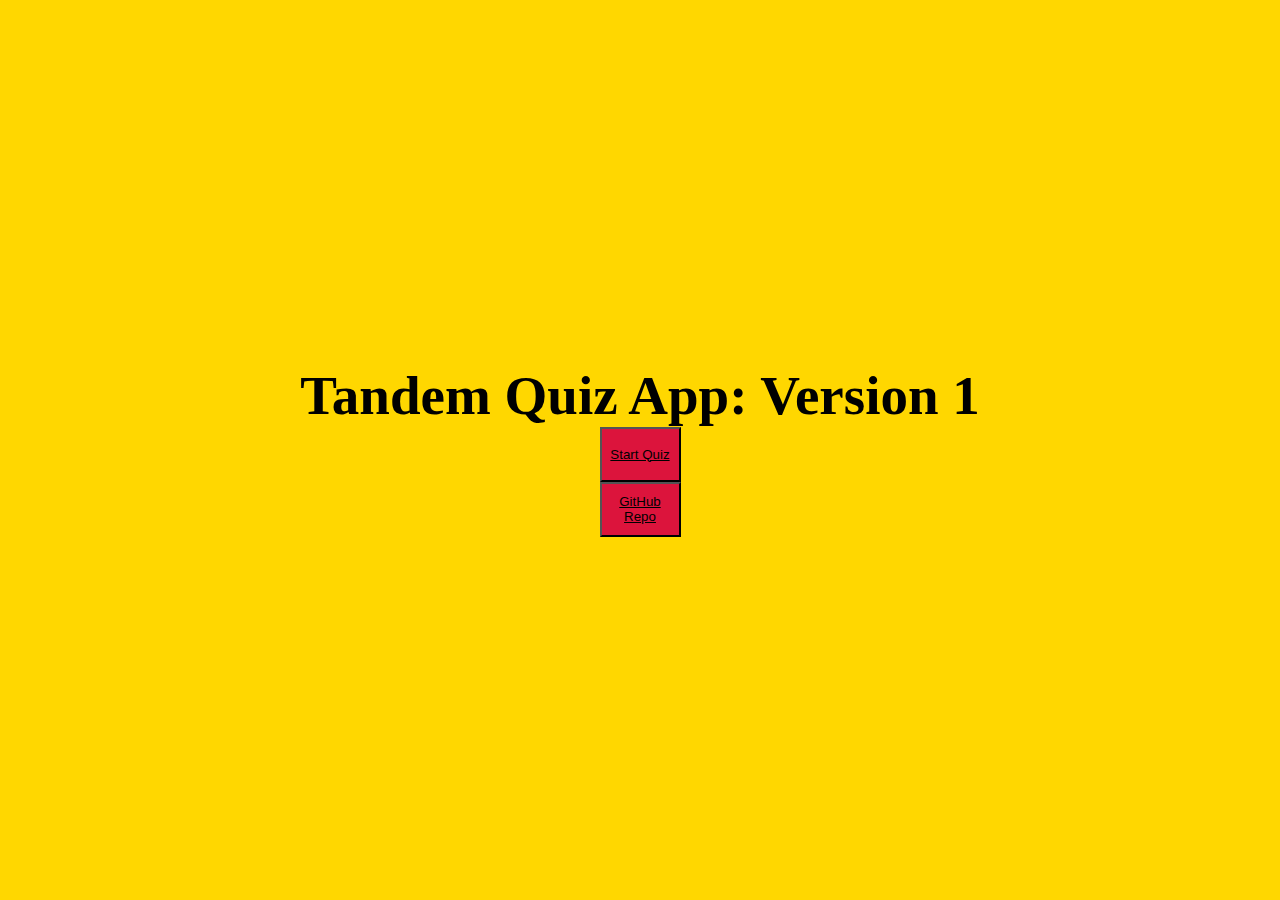
<file: index.html>
<!DOCTYPE html>
<html lang="en">
<head>
    <meta charset="UTF-8">
    <meta name="viewport" content="width=device-width, initial-scale=1.0">
    <link rel="stylesheet" href="style.css" />
    <!-- <script src="app.js" defer> -->
    <title>Tandem Quiz App: Version 1</title>
</head>
<body>
    <div class="container">
        <div id="home" class="flex-center flex-column">
            <h1>Tandem Quiz App: Version 1</h1>
            <button><a href="quiz.html">Start Quiz</a></button>
            <button><a href="https://github.com/bbalkaransingh23888/Tandem-Challenge_Quiz-App" target="_blank">GitHub Repo</a></button>
        </div>
    </div>
</body>
</html>
</file>
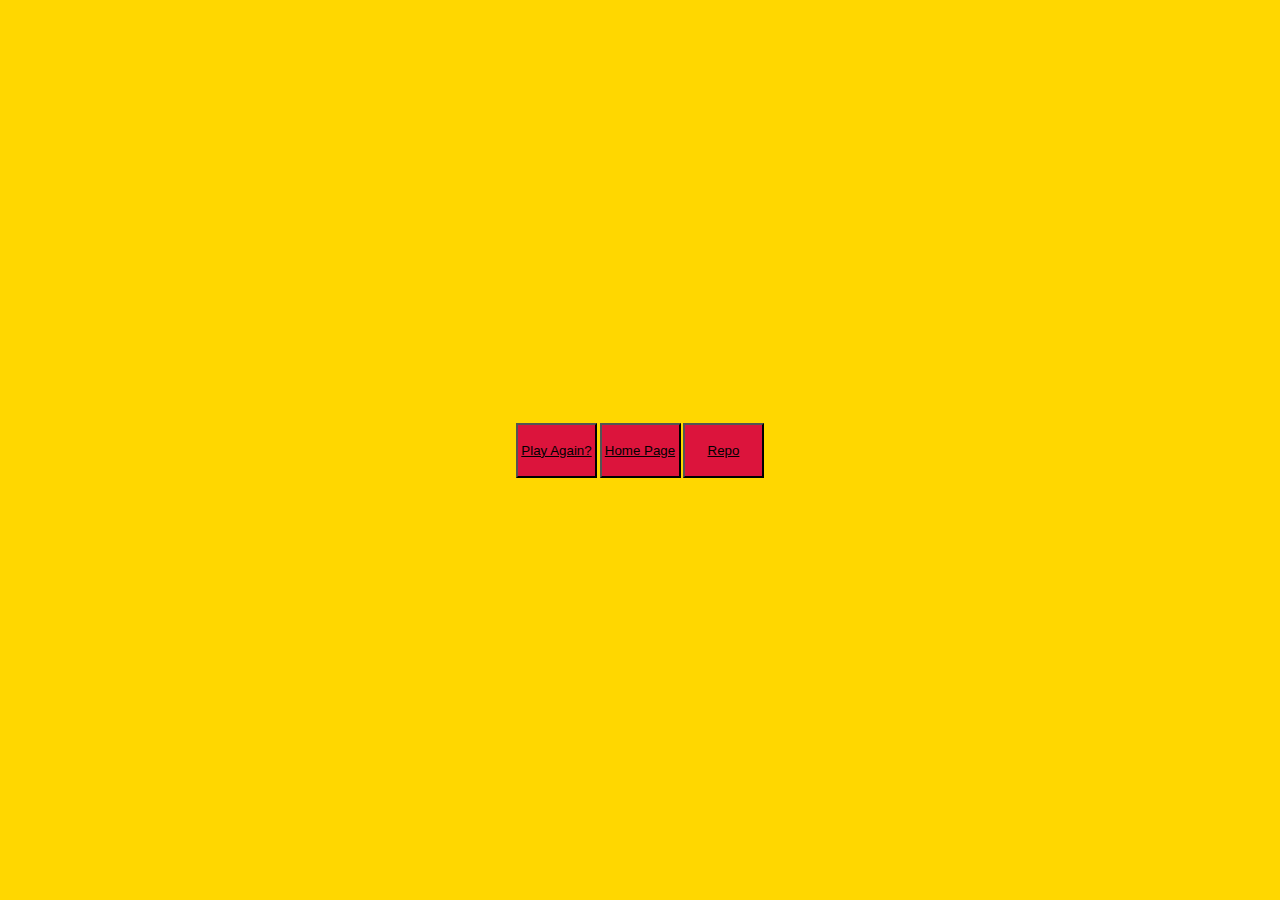
<file: end-quiz.html>
<!DOCTYPE html>
<html lang="en">
<head>
    <meta charset="UTF-8">
    <meta name="viewport" content="width=device-width, initial-scale=1.0">
    <link rel="stylesheet" href="style.css" />
    <script src="end-quiz.js" defer></script>
    <title>Document</title>
</head>
<body>
    <div class="container">
        <div id="end" class="flex-center flex-column">
            <h1 id="finalScore">0</h1>
            <form>
                <!-- <input type="text" id="name" placeholder="name" />
                <button type="submit">Submit</button> -->
                <button type="playAgain"> <a href="quiz.html">Play Again?</a></button>
                <button type="homePage"> <a href="index.html">Home Page</a></button>
                <button><a href="https://github.com/bbalkaransingh23888/Tandem-Challenge_Quiz-App" target="_blank">Repo</a></button>
            </form>
        </div>
    </div>
    
</body>
</html>
</file>
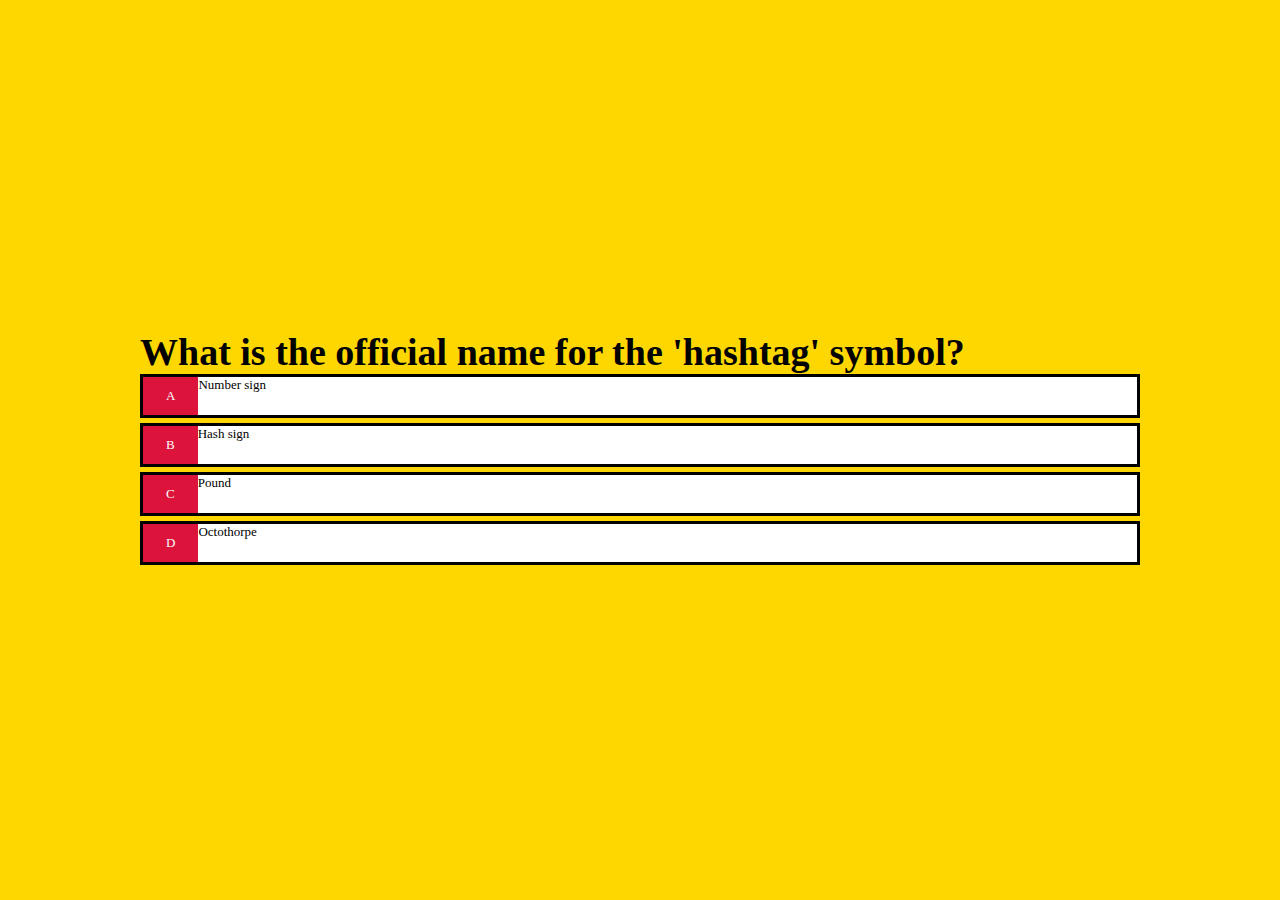
<file: quiz.html>
<!DOCTYPE html>
<html lang="en">
<head>
    <meta charset="UTF-8">
    <meta name="viewport" content="width=device-width, initial-scale=1.0">
    <link rel="stylesheet" href="style.css" />
    <link rel="stylesheet" href="quiz.css" />
    <script src="quiz.js" defer> </script>
    <title>Tandem Quiz App: Version 1 - PLAY!!</title>
</head>
<body>
    <div class="container">
        <div id="game" class="justify-center flex-column">
            <div id="hud">
                <div id="hud-item">
                    <p class="hud-prefix">

                    </p>
                    <h1 class="hud-main-text" id="gameScore">
                        
                    </h1>
                </div>
            </div>

            <h2 id="question"></h2>
            <div class="choices">
                <p class="choice-letter">A</p>
                <p class="choice-content" data-number="1"></p>
            </div>
            <div class="choices">
                <p class="choice-letter">B</p>
                <p class="choice-content" data-number="2"></p>
            </div>
            <div class="choices">
                <p class="choice-letter">C</p>
                <p class="choice-content" data-number="3"></p>
            </div>
            <div class="choices">
                <p class="choice-letter">D</p>
                <p class="choice-content" data-number="4"></p>
            </div>
        </div>
    </div>
    
</body>
</html>
</file>
<file: style.css>
:root{
    background-color: gold;
    font-size: 62.5%;
}

*{
    box-sizing: border-box;
    margin: 0;
    padding: 0;
    color: black;
}

h1{
    font-size: 5.5rem;
}

h2{
    font-size: 3.8rem;
}

h3{
    font-size: 2.3rem;
}

/* Formatting */

.container{
    width: 100vw;
    height: 100vh;
    display: flex;
    justify-content: center;
    align-items: center;
    max-width: 100rem;
    margin: 0 auto;
}

.container > * {
    width: 100%;
}

.flex-column {
    display: flex;
    flex-direction: column;
}

.flex-center{
    display: flex;
    align-items: center;
}

.justify-center{
    justify-content: center;
}

.text-center{
    text-align: center;
}

.hidden{
    display: none;
}

/*Buttons*/
button {
    background-color: #dc143c;
    color: black;
    height: 55px;
    width: 81px;
}

button:hover{
    cursor: pointer;
}
</file>
<file: quiz.css>
.choices{
    display: flex;
    margin-bottom: 0.5rem;
    width: 100%;
    font-size: 1.3rem;
    border: 0.3rem solid black;
    background-color: white;
}

.choices:hover{
    cursor: pointer;
}

.choice-letter{
    padding: 1.1rem 2.3rem;
    background-color: #dc143c;
    color: white;
}

.choice-text{
    padding: 2.3rem;
    width: 100%;
}

.correct{
    background-color: green;
}

.incorrect{
    background-color: red;
}

#hud{
    display: flex;
    justify-content: space-between;
}

#hud-prefix{
    text-align: center;
    font-size: 2rem;
}
</file>
